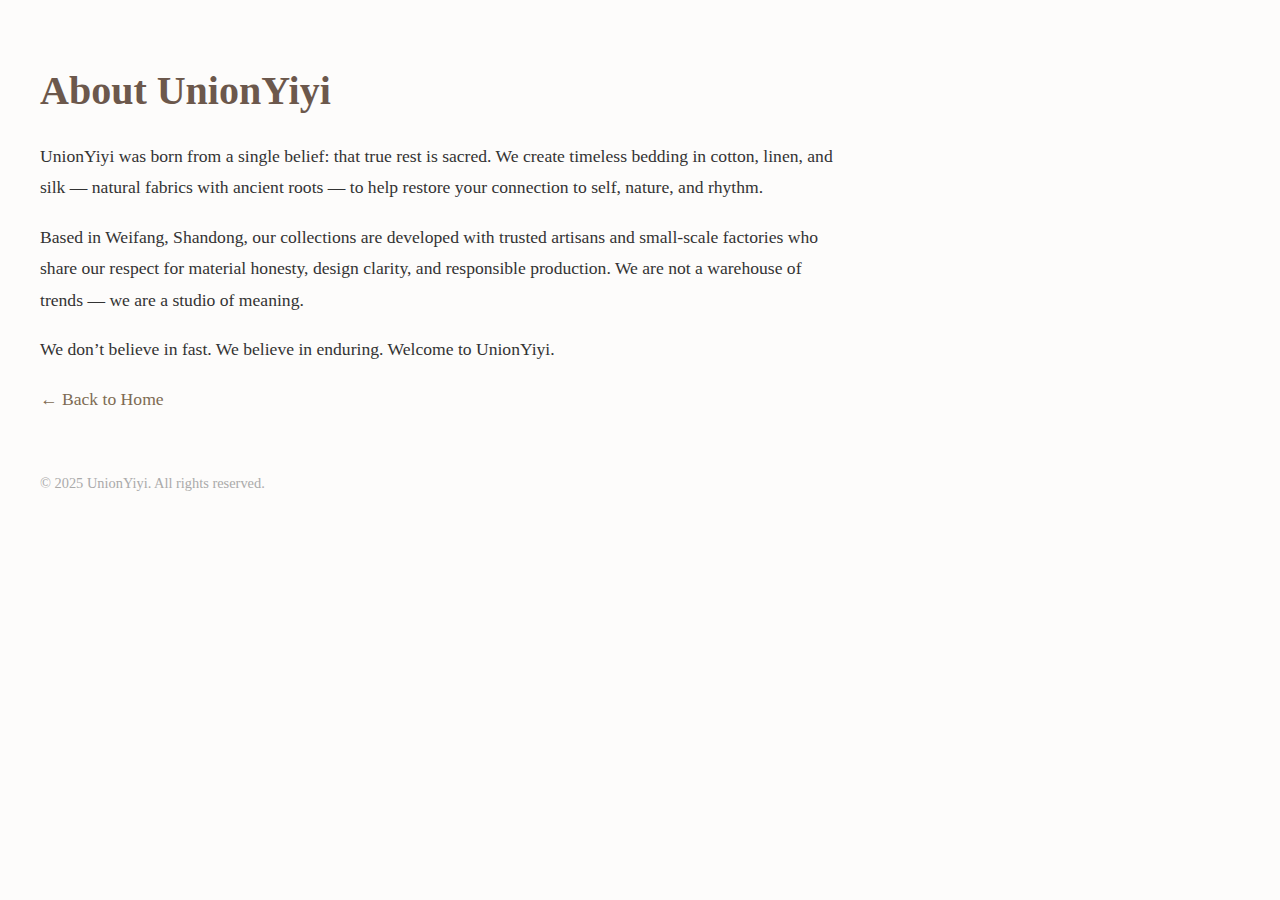
<file: about.html>
<!DOCTYPE html>
<html lang="en">
<head>
  <meta charset="UTF-8" />
  <meta name="viewport" content="width=device-width, initial-scale=1.0" />
  <title>About Us | UnionYiyi</title>
  <style>
    body {
      font-family: 'Georgia', serif;
      margin: 0;
      background: #fdfcfb;
      color: #333;
      padding: 40px;
    }
    h1 {
      font-size: 2.5em;
      color: #6c584c;
    }
    p {
      font-size: 1.1em;
      line-height: 1.8em;
      max-width: 800px;
    }
    a {
      color: #7e6b53;
      text-decoration: none;
    }
    footer {
      margin-top: 60px;
      font-size: 0.9em;
      color: #aaa;
    }
  </style>
</head>
<body>
  <h1>About UnionYiyi</h1>
  <p>
    UnionYiyi was born from a single belief: that true rest is sacred. We create timeless bedding in cotton, linen, and silk — natural fabrics with ancient roots — to help restore your connection to self, nature, and rhythm.
  </p>
  <p>
    Based in Weifang, Shandong, our collections are developed with trusted artisans and small-scale factories who share our respect for material honesty, design clarity, and responsible production. We are not a warehouse of trends — we are a studio of meaning.
  </p>
  <p>
    We don’t believe in fast. We believe in enduring. Welcome to UnionYiyi.
  </p>
  <p><a href="index.html">← Back to Home</a></p>

  <footer>
    &copy; 2025 UnionYiyi. All rights reserved.
  </footer>
</body>
</html>
</file>
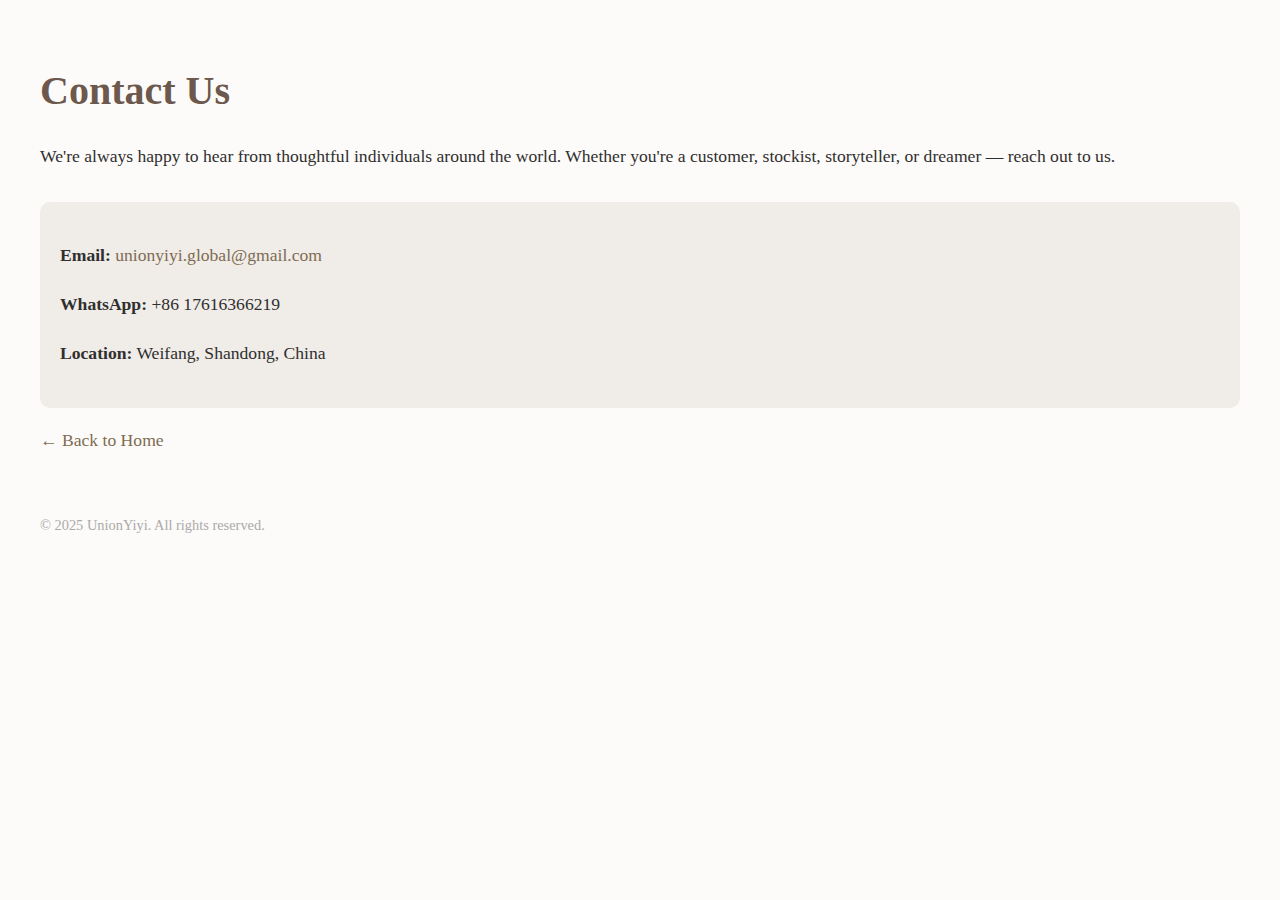
<file: contact.html>
<!DOCTYPE html>
<html lang="en">
<head>
  <meta charset="UTF-8" />
  <meta name="viewport" content="width=device-width, initial-scale=1.0" />
  <title>Contact | UnionYiyi</title>
  <style>
    body {
      font-family: 'Georgia', serif;
      background: #fdfbf9;
      color: #2f2f2f;
      margin: 0;
      padding: 40px;
    }
    h1 {
      font-size: 2.5em;
      color: #6c584c;
    }
    p {
      font-size: 1.1em;
      line-height: 1.8em;
    }
    .contact-info {
      background: #f0ece8;
      padding: 20px;
      margin-top: 30px;
      border-radius: 10px;
    }
    a {
      color: #7e6b53;
      text-decoration: none;
    }
    footer {
      margin-top: 60px;
      font-size: 0.9em;
      color: #aaa;
    }
  </style>
</head>
<body>
  <h1>Contact Us</h1>
  <p>We're always happy to hear from thoughtful individuals around the world. Whether you're a customer, stockist, storyteller, or dreamer — reach out to us.</p>

  <div class="contact-info">
    <p><strong>Email:</strong> <a href="mailto:unionyiyi.global@gmail.com">unionyiyi.global@gmail.com</a></p>
    <p><strong>WhatsApp:</strong> +86 17616366219</p>
    <p><strong>Location:</strong> Weifang, Shandong, China</p>
  </div>

  <p><a href="index.html">← Back to Home</a></p>

  <footer>
    &copy; 2025 UnionYiyi. All rights reserved.
  </footer>
</body>
</html>
</file>
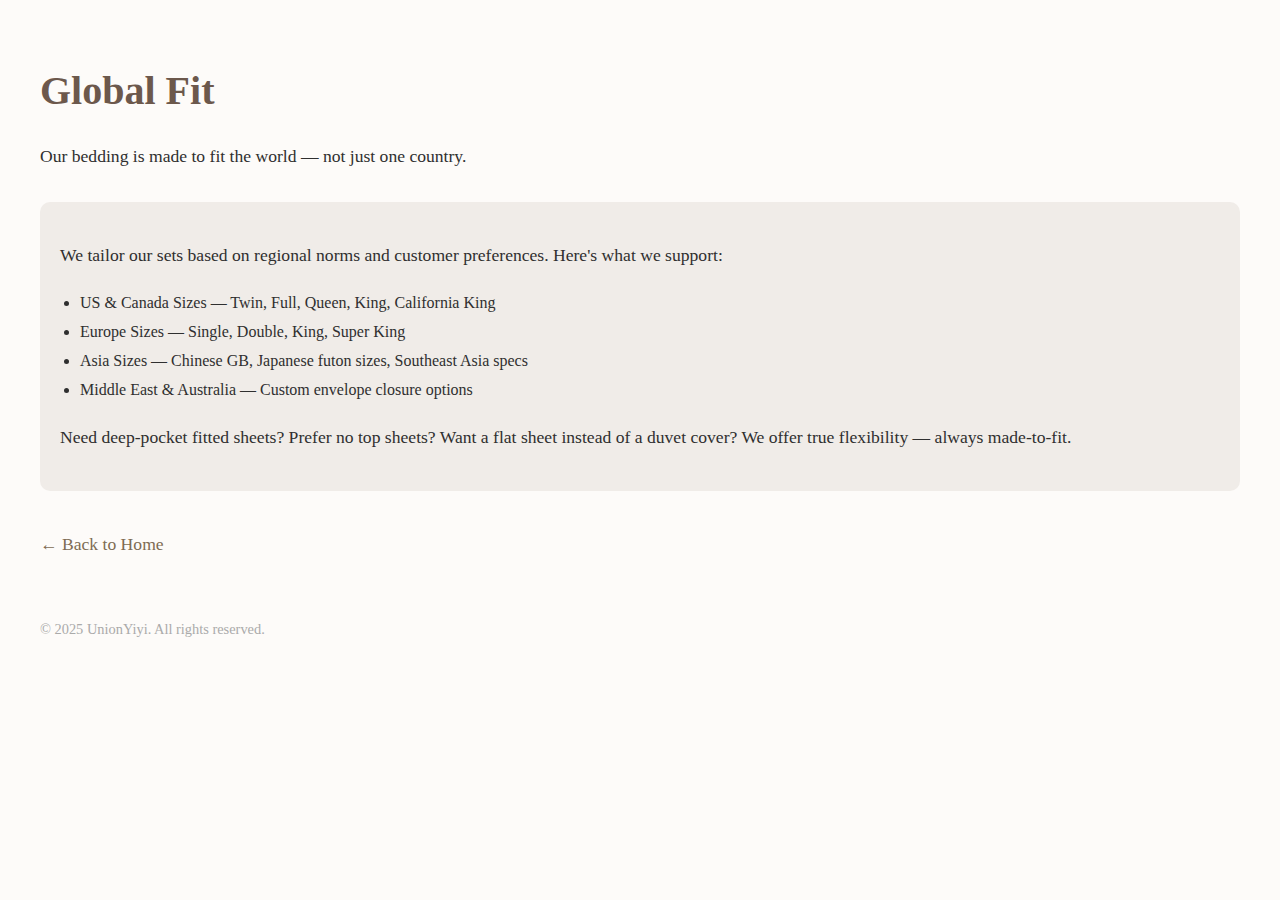
<file: global-fit.html>
<!DOCTYPE html>
<html lang="en">
<head>
  <meta charset="UTF-8" />
  <meta name="viewport" content="width=device-width, initial-scale=1.0" />
  <title>Global Fit | UnionYiyi</title>
  <style>
    body {
      font-family: 'Georgia', serif;
      background: #fdfbf9;
      color: #2f2f2f;
      margin: 0;
      padding: 40px;
    }
    h1 {
      font-size: 2.5em;
      color: #6c584c;
    }
    p {
      font-size: 1.1em;
      line-height: 1.8em;
    }
    .fit-section {
      background: #f0ece8;
      padding: 20px;
      margin-top: 30px;
      border-radius: 10px;
    }
    ul {
      margin-top: 10px;
      padding-left: 20px;
    }
    li {
      line-height: 1.8em;
    }
    a {
      display: inline-block;
      margin-top: 20px;
      text-decoration: none;
      color: #7e6b53;
    }
    footer {
      margin-top: 60px;
      font-size: 0.9em;
      color: #aaa;
    }
  </style>
</head>
<body>
  <h1>Global Fit</h1>
  <p>Our bedding is made to fit the world — not just one country.</p>

  <div class="fit-section">
    <p>We tailor our sets based on regional norms and customer preferences. Here's what we support:</p>
    <ul>
      <li>US & Canada Sizes — Twin, Full, Queen, King, California King</li>
      <li>Europe Sizes — Single, Double, King, Super King</li>
      <li>Asia Sizes — Chinese GB, Japanese futon sizes, Southeast Asia specs</li>
      <li>Middle East & Australia — Custom envelope closure options</li>
    </ul>
    <p>Need deep-pocket fitted sheets? Prefer no top sheets? Want a flat sheet instead of a duvet cover? We offer true flexibility — always made-to-fit.</p>
  </div>

  <p><a href="index.html">← Back to Home</a></p>

  <footer>
    &copy; 2025 UnionYiyi. All rights reserved.
  </footer>
</body>
</html>
</file>
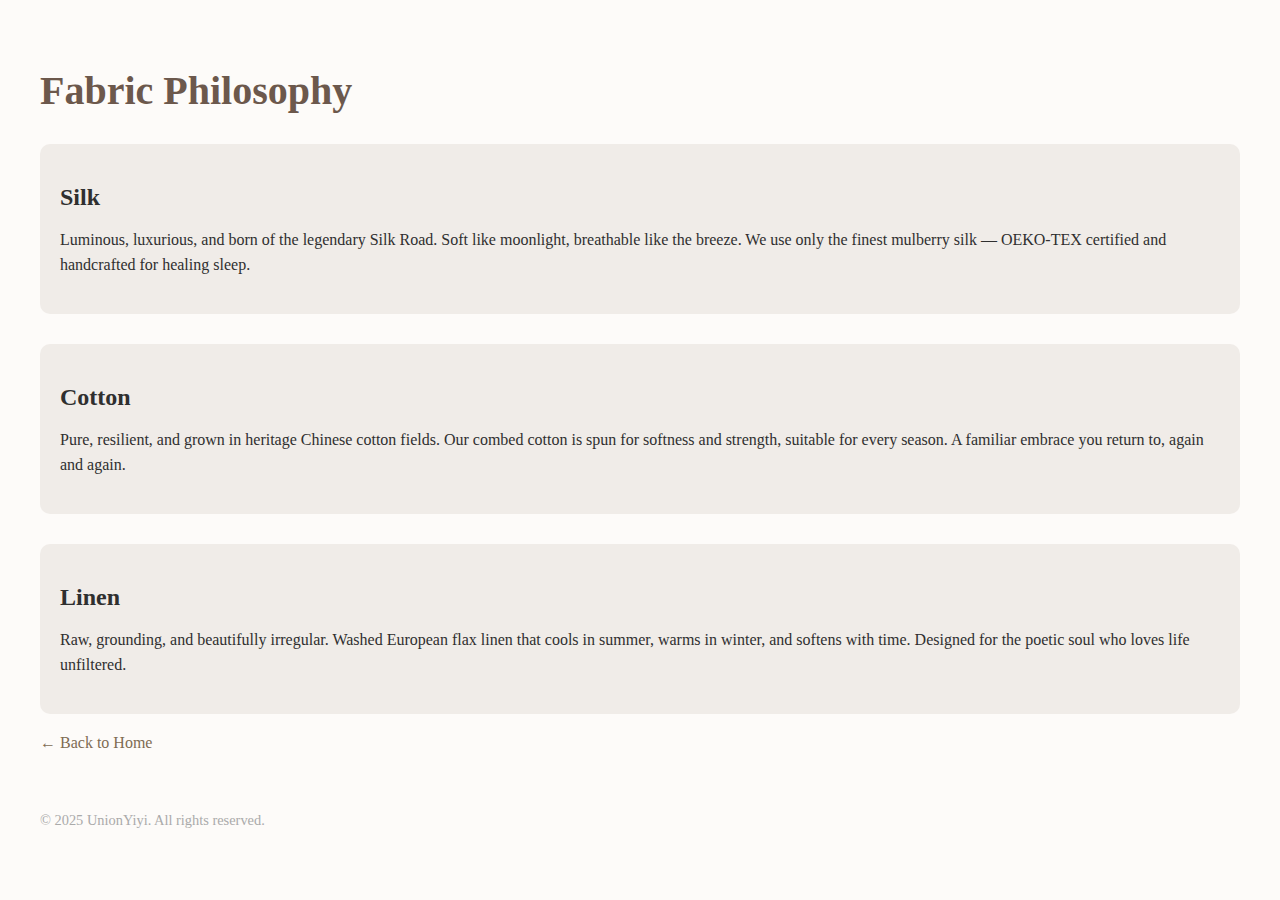
<file: materials.html>
<!DOCTYPE html>
<html lang="en">
<head>
  <meta charset="UTF-8" />
  <meta name="viewport" content="width=device-width, initial-scale=1.0" />
  <title>Materials | UnionYiyi</title>
  <style>
    body {
      font-family: 'Georgia', serif;
      margin: 0;
      background: #fdfbf9;
      color: #2f2f2f;
      padding: 40px;
    }
    h1 {
      font-size: 2.5em;
      color: #6c584c;
    }
    .material {
      margin-top: 30px;
      background: #f0ece8;
      padding: 20px;
      border-radius: 10px;
    }
    .material h2 {
      font-size: 1.5em;
      margin-bottom: 10px;
    }
    .material p {
      line-height: 1.6em;
    }
    a {
      display: inline-block;
      margin-top: 20px;
      text-decoration: none;
      color: #7e6b53;
    }
    footer {
      margin-top: 60px;
      font-size: 0.9em;
      color: #aaa;
    }
  </style>
</head>
<body>
  <h1>Fabric Philosophy</h1>

  <div class="material">
    <h2>Silk</h2>
    <p>Luminous, luxurious, and born of the legendary Silk Road. Soft like moonlight, breathable like the breeze. We use only the finest mulberry silk — OEKO-TEX certified and handcrafted for healing sleep.</p>
  </div>

  <div class="material">
    <h2>Cotton</h2>
    <p>Pure, resilient, and grown in heritage Chinese cotton fields. Our combed cotton is spun for softness and strength, suitable for every season. A familiar embrace you return to, again and again.</p>
  </div>

  <div class="material">
    <h2>Linen</h2>
    <p>Raw, grounding, and beautifully irregular. Washed European flax linen that cools in summer, warms in winter, and softens with time. Designed for the poetic soul who loves life unfiltered.</p>
  </div>

  <a href="index.html">← Back to Home</a>
  <footer>
    &copy; 2025 UnionYiyi. All rights reserved.
  </footer>
</body>
</html>
</file>
